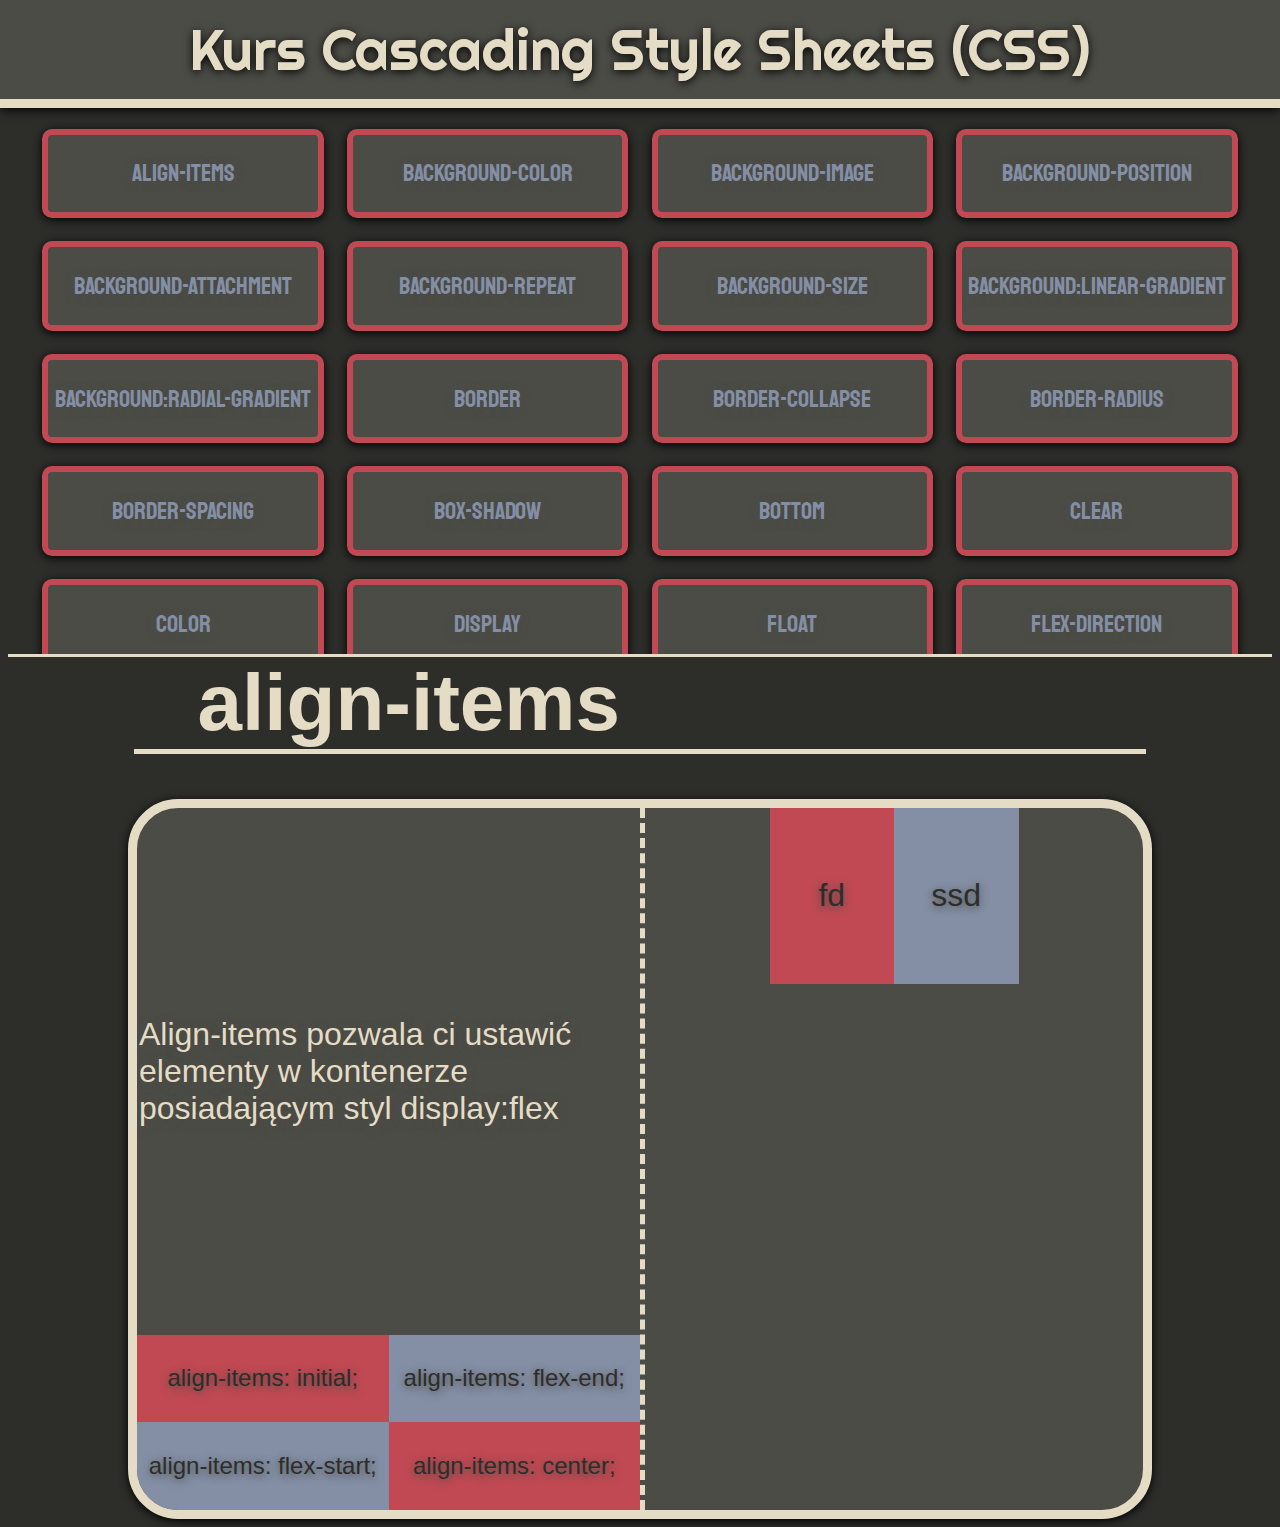
<file: Nowy folder/index.html>
<!DOCTYPE html>
<html lang="en">
<head>
    <meta charset="UTF-8">
    <meta http-equiv="X-UA-Compatible" content="IE=edge">
    <meta name="viewport" content="width=device-width, initial-scale=1.0">
    <link rel="preconnect" href="https://fonts.googleapis.com">
    <link rel="preconnect" href="https://fonts.gstatic.com" crossorigin>
    <link href="https://fonts.googleapis.com/css2?family=Lilita+One&family=Press+Start+2P&family=Staatliches&display=swap" rel="stylesheet">
    <link rel='stylesheet' href='style.css'/>
    <script src='script.js'></script>
    <title>Document</title>
</head>
<body>
    <a href='#top'><button id="scroll" title="gura">Top</button></a>
    <header id='top'>Kurs Cascading Style Sheets (CSS)</header>
    <div class='navigation'>
        <a href='#anchoralign-items'><div class='button'>align-items</div></a>
        <a href='#anchorbackground-color'><div class='button'>background-color</div></a>
        <a href='#anchorbackground-image'><div class='button'>background-image</div></a>
        <a href='#anchorbackground-position'><div class='button'>background-position</div></a>
        <a href='#anchorbackground-attachment'><div class='button'>background-attachment</div></a>
        <a href='#anchorbackground-repeat'><div class='button'>background-repeat</div></a>
        <a href='#anchorbackground-size'><div class='button'>background-size</div></a>
        <a href='#anchorbackground:linear-gradient'><div class='button'>background:linear-gradient</div></a>
        <a href='#anchorbackground:radial-gradient'><div class='button'>background:radial-gradient</div></a>
        <a href='#anchorborder'><div class='button'>border</div></a>
        <a href='#anchorborder-collapse'><div class='button'>border-collapse</div></a>
        <a href='#anchorborder-radius'><div class='button'>border-radius</div></a>
        <a href='#anchorborder-spacing'><div class='button'>border-spacing</div></a>
        <a href='#anchorbox-shadow'><div class='button'>box-shadow</div></a>
        <a href='#anchorbottom'><div class='button'>bottom</div></a>
        <a href='#anchorclear'><div class='button'>clear</div></a>
        <a href='#anchorcolor'><div class='button'>color</div></a>
        <a href='#anchordisplay'><div class='button'>display</div></a>
        <a href='#anchorfloat'><div class='button'>float</div></a>
        <a href='#anchorflex-direction'><div class='button'>flex-direction</div></a>
        <a href='#anchorflex-wrap'><div class='button'>flex-wrap</div></a>
        <a href='#anchorfont-family'><div class='button'>font-family</div></a>
        <a href='#anchorfont-size'><div class='button'>font-size</div></a>
        <a href='#anchorfont-style'><div class='button'>font-style</div></a>
        <a href='#anchorfont-weight'><div class='button'>font-weight</div></a>
        <a href='#anchorheight'><div class='button'>height</div></a>
        <a href='#anchorjustify-content'><div class='button'>justify-content</div></a>
        <a href='#anchorleft'><div class='button'>left</div></a>
        <a href='#anchorletter-spacing'><div class='button'>letter-spacing</div></a>
        <a href='#anchorline-height'><div class='button'>line-height</div></a>
        <a href='#anchorlist-style-type'><div class='button'>list-style-type</div></a>
        <a href='#anchormargin'><div class='button'>margin</div></a>
        <a href='#anchoropacity'><div class='button'>opacity</div></a>
        <a href='#anchorpadding'><div class='button'>padding</div></a>
        <a href='#anchorright'><div class='button'>right</div></a>
        <a href='#anchortext-align'><div class='button'>text-align</div></a>
        <a href='#anchortext-decoration'><div class='button'>text-decoration</div></a>
        <a href='#anchortext-shadow'><div class='button'>text-shadow</div></a>
        <a href='#anchorvertical-align'><div class='button'>vertical-align</div></a>
        <a href='#anchorvisibility'><div class='button'>visibility</div></a>
        <a href='#anchorwidth'><div class='button'>width</div></a>
        <a href='#anchorword-spacing'><div class='button'>word-spacing</div></a>
        <a href='#anchorz-index'><div class='button'>z-index</div></a>
    </div>
    <h1>align-items</h1>
    <div id='anchoralign-items' class='fouroption'>
        <div class='left'>
            <div class='top'>Align-items pozwala ci ustawić elementy w kontenerze posiadającym styl display:flex</div>
            <div class='one' onclick='reset("align-items")'>
                align-items: initial;
            </div>
            <div class='two' onclick='secondsetting("align-items")'>
                align-items: flex-end;
            </div>
            <div class='two' onclick='thirdsetting("align-items")'>
                align-items: flex-start;
            </div>
            <div class='one' onclick='fourthsetting("align-items")'>
                align-items: center;
            </div>
        </div>
        <div class='right'>
            <div id='align-items'>
                <div class='tone'>fd</div>
                <div class='ttwo'>ssd</div>
            </div>
        </div>
    </div>
</body>
</html>
</file>
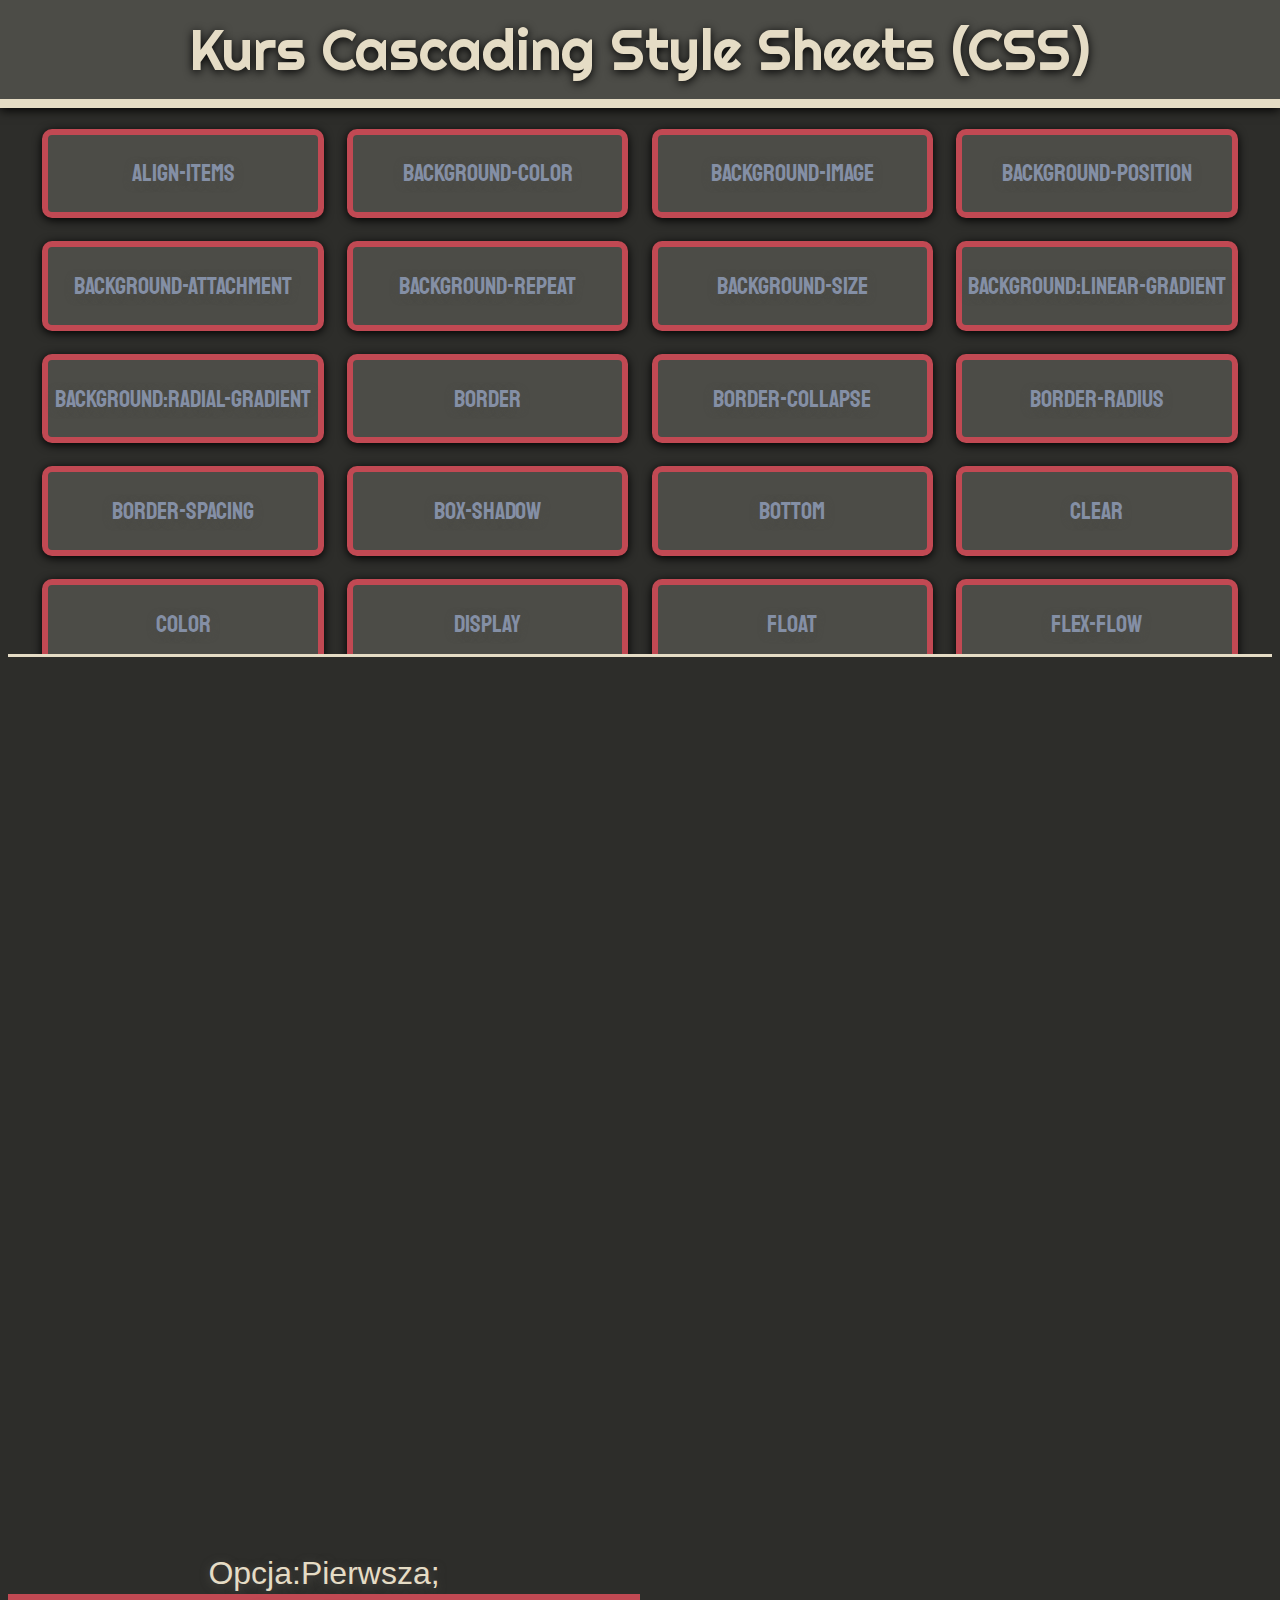
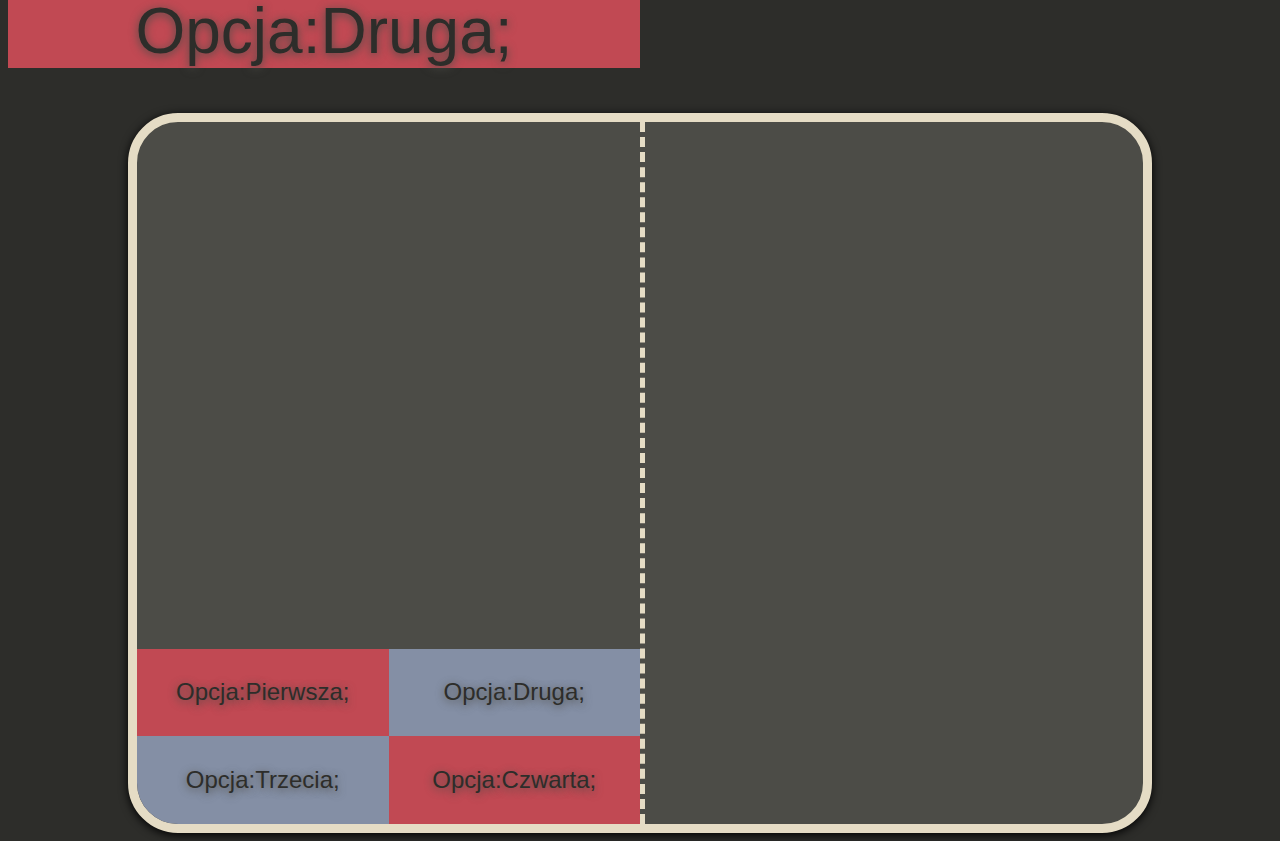
<file: Nowy folder/index (1).html>
<!DOCTYPE html>
<html lang="en">
<head>
    <meta charset="UTF-8">
    <meta http-equiv="X-UA-Compatible" content="IE=edge">
    <meta name="viewport" content="width=device-width, initial-scale=1.0">
    <link rel='stylesheet' href='style.css'/>
    <link rel="preconnect" href="https://fonts.googleapis.com">
    <link rel="preconnect" href="https://fonts.gstatic.com" crossorigin>
    <link href="https://fonts.googleapis.com/css2?family=Press+Start+2P&family=Staatliches&display=swap" rel="stylesheet">
    <title>Document</title>
</head>
<body>
    <header>Kurs Cascading Style Sheets (CSS)</header>
    <div class='navigation'>
        <a href='#align-items'><div class='button'>align-items</div></a>
        <a href='#background-color'><div class='button'>background-color</div></a>
        <a href='#background-image'><div class='button'>background-image</div></a>
        <a href='#background-position'><div class='button'>background-position</div></a>
        <a href='#background-attachment'><div class='button'>background-attachment</div></a>
        <a href='#background-repeat'><div class='button'>background-repeat</div></a>
        <a href='#background-size'><div class='button'>background-size</div></a>
        <a href='#background:linear-gradient'><div class='button'>background:linear-gradient</div></a>
        <a href='#background:radial-gradient'><div class='button'>background:radial-gradient</div></a>
        <a href='#border'><div class='button'>border</div></a>
        <a href='#border-collapse'><div class='button'>border-collapse</div></a>
        <a href='#border-radius'><div class='button'>border-radius</div></a>
        <a href='#border-spacing'><div class='button'>border-spacing</div></a>
        <a href='#box-shadow'><div class='button'>box-shadow</div></a>
        <a href='#bottom'><div class='button'>bottom</div></a>
        <a href='#clear'><div class='button'>clear</div></a>
        <a href='#color'><div class='button'>color</div></a>
        <a href='#display'><div class='button'>display</div></a>
        <a href='#float'><div class='button'>float</div></a>
        <a href='#flex-flow'><div class='button'>flex-flow</div></a>
        <a href='#font-family'><div class='button'>font-family</div></a>
        <a href='#font-size'><div class='button'>font-size</div></a>
        <a href='#font-style'><div class='button'>font-style</div></a>
        <a href='#font-weight'><div class='button'>font-weight</div></a>
        <a href='#wysokosc'><div class='button'>height, width</div></a>
        <a href='#justify-content'><div class='button'>justify-content</div></a>
        <a href='#kierunki'><div class='button'>left, right</div></a>
        <a href='#letter-spacing'><div class='button'>letter-spacing</div></a>
        <a href='#line-height'><div class='button'>line-height</div></a>
        <a href='#list-style-type'><div class='button'>list-style-type</div></a>
        <a href='#margin'><div class='button'>margin</div></a>
        <a href='#opacity'><div class='button'>opacity</div></a>
        <a href='#padding'><div class='button'>padding</div></a>
        <a href='#text-align'><div class='button'>text-align</div></a>
        <a href='#text-decoration'><div class='button'>text-decoration</div></a>
        <a href='#text-shadow'><div class='button'>text-shadow</div></a>
        <a href='#vertical-align'><div class='button'>vertical-align</div></a>
        <a href='#visibility'><div class='button'>visibility</div></a>
        <a href='#word-spacing'><div class='button'>word-spacing</div></a>
        <a href='#z-index'><div class='button'>z-index</div></a>
    </div>
    <div id='margin'></div>
    <div class='twooption'>
        <div class='left'>
            <div class='top'>
                Opcja:Pierwsza;
            </div>
            <div class='bottom'>
                Opcja:Druga;
            </div>
        </div>
        <div class='right'>
        </div>
    </div>
    <div class='fouroption'>
        <div class='left'>
            <div class='one'>
                Opcja:Pierwsza;
            </div>
            <div class='two'>
                Opcja:Druga;
            </div>
            <div class='two'>
                Opcja:Trzecia;
            </div>
            <div class='one'>
                Opcja:Czwarta;
            </div>
        </div>
        <div class='right'>
        </div>
    </div>
</body>
</html>
</file>
<file: Nowy folder/style.css>
/*
#2D2D2A ciemny
#4C4C47 jasny
#848FA5 czerw
#C14953 nieb
#E5DCC5 bez
<div id='anchorx' class='fouroption'>
        <div class='left'>
            <div class='top'>Lorem ipsum, dolor sit amet consectetur adipisicing elit. Corrupti necessitatibus nemo qui aliquid asperiores totam, corporis fugiat enim beatae aspernatur deleniti veniam tempora harum dicta nesciunt sed est aperiam voluptate.</div>
            <div class='one' onclick='reset("x")'>
                Opcja:Pierwsza;
            </div>
            <div class='two' onclick='secondsetting("x")'>
                Opcja:Druga;
            </div>
            <div class='two' onclick='thirdsetting("x")'>
                Opcja:Trzecia;
            </div>
            <div class='one' onclick='fourthsetting("x")'>
                Opcja:Czwarta;
            </div>
        </div>
        <div class='right'>
            <div id='x'></div>
        </div>
    </div>
*/
@import url('https://fonts.googleapis.com/css2?family=Righteous&display=swap');
*{
    font-family: Arial, Helvetica, sans-serif;
    border:0;
    padding:0;
    box-sizing: border-box;
}
body{
    background-color:#2d2d2a;
}
header{
    font-family: 'Righteous', cursive;
    text-shadow: 0px 2px 10px black;
    box-shadow: 0px 2px 10px black ;
    position: absolute;
    top:0;
    left:0;
    width: 100%;
    height:12vh;
    text-align: center;
    font-size: 3.5em;
    line-height: 11vh;
    background-color:#4C4C47;
    color:#E5DCC5;
    border-bottom:1vh solid #E5DCC5;
}
#margin{
    margin-top: 70vw;
}
.fouroption{
    border-radius: 50px;
    box-shadow: 0px 2px 10px black ;
    border:1vh solid #E5DCC5;
    margin:auto;
    margin-top:5vh;
    width:80vw;
    height:70vh;
    background-color: #4C4C47;
    display: flex;
    flex-direction: row;
    flex-wrap: nowrap;
    overflow: hidden;
}
.fouroption{
    height:80vh;
}
.left{
    flex-wrap: wrap;
    width:50%;
    height: 100%;
    display: flex;
    flex-direction: row;
    justify-content: end;
    align-content: flex-end;
    align-items: flex-end;
}
.top{
    padding: 2px;
    text-shadow: 0px 2px 10px #4C4C47;
    display:flex;
    justify-content: center;
    align-items:flex-start;
    align-items: center;
    font-size: 2em;
    color:#E5DCC5;
    width:100%;
    height:75%;
}
.one:hover, .two:hover{
    font-size: 1.6em;
    background-color:#E5DCC5
}
.one:active, .two:active{
    transition: 0.1s;
    text-shadow: 0 0 0;
    color:#E5DCC5;
    background-color:#E5DCC5;
}
.bottom{
    text-shadow: 0px 2px 10px #4C4C47;
    display: flex;
    justify-content: center;
    align-items: center;
    font-size: 4em;
    color:#2d2d2a;
    width:100%;
    height:50%;
    background-color:#C14953;
}
.right{
    border-left: 5px dashed #E5DCC5;
    display: flex;
    flex-direction: row;
    flex-wrap: wrap;
    justify-content: center;
    align-items: center;
    width:50%;
    height:100%;
}
.one{
    text-shadow: 0px 2px 8px #4C4C47;
    display: flex;
    justify-content: center;
    align-items: center;
    font-size: 1.5em;
    color:#2d2d2a;
    width:50%;
    height:12.5%;
    background-color:#C14953;
    cursor:pointer;
    transition: .2s;
}
.two{
    cursor:pointer;
    text-shadow: 0px 2px 8px #4C4C47;
    display: flex;
    justify-content: center;
    align-items: center;
    font-size: 1.5em;
    color:#2d2d2a;
    width:50%;
    height:12.5%;
    background-color:#848FA5;
}
.navigation::-webkit-scrollbar {
    width: 15px;
  }
.navigation::-webkit-scrollbar-track {
    background-color: #4C4C47;
    border-radius: 15px;
  }
.navigation::-webkit-scrollbar-thumb {
    border-radius: 15px;
    box-shadow: inset 0 0 3vw #C14953;
  }
.navigation{
    border-bottom:3px solid #E5DCC5;
    overflow-y:scroll;
    justify-content: center;
    margin-top:13vh;
    height:60vh;
    width:100%;
    display:flex;
    flex-wrap:wrap;
}
a{
    text-decoration: none;
}
.button{
    text-shadow: 0px 2px 8px #4C4C47;
    font-family: 'Staatliches', cursive;
    justify-content: center;
    align-items: center;
    color:#848FA5;
    font-size: 1.9vw;
    border-radius: 10px;
    box-shadow: 0px 2px 10px black ;
    text-decoration: none;
    display:flex;
    flex-wrap:wrap;
    margin:0.9vw;
    width:22vw;
    height:7vw;
    border:0.5vw solid #C14953;
    background-color:#4C4C47;
}
h1{
    padding-left: 5%;
    width:80%;
    margin:auto;
    border-bottom: #E5DCC5 5px solid;
    text-align: left;
    font-size: 5rem;
    color: #E5DCC5;
}
#scroll {
    display: none; 
    position: fixed; 
    bottom: 20px; 
    right: 30px; 
    z-index: 99; 
    border: none; 
    outline: none; 
    background-color:#C14953; 
    color: #E5DCC5; 
    cursor: pointer; 
    padding: 15px; 
    border-radius: 10px;
    font-size: 18px;
  }
#scroll.shown {
    display:block;
}
#scroll:hover {
    background-color: #555; 
}
#x{
    width:10vw;
    height:10vw;
    background-color: #848FA5;
}
#x.second{
    background-color: #C14953;
}
#x.third{
    background-color: #C16553;
}
#x.fourth{
    background-color: #C17B33;
}
#align-items{
    width:100%;
    height:100%;
    display: flex;
    align-items: initial;
    justify-content: center;
}
#align-items.second{
    align-items: flex-end;
}
#align-items.third{
    align-items: flex-start;
}
#align-items.fourth{
    align-items: center;
}
.ttwo{
    text-shadow: 0px 2px 8px #4C4C47;
    display: flex;
    justify-content: center;
    align-items: center;
    font-size: 2em;
    color:#2d2d2a;
    width:25%;
    height:25%;
    background-color:#848FA5;
}
.tone{
    text-shadow: 0px 2px 8px #4C4C47;
    display: flex;
    justify-content: center;
    align-items: center;
    font-size: 2em;
    color:#2d2d2a;
    width:25%;
    height:25%;
    background-color:#C14953;
    transition: .2s;
}
</file>
